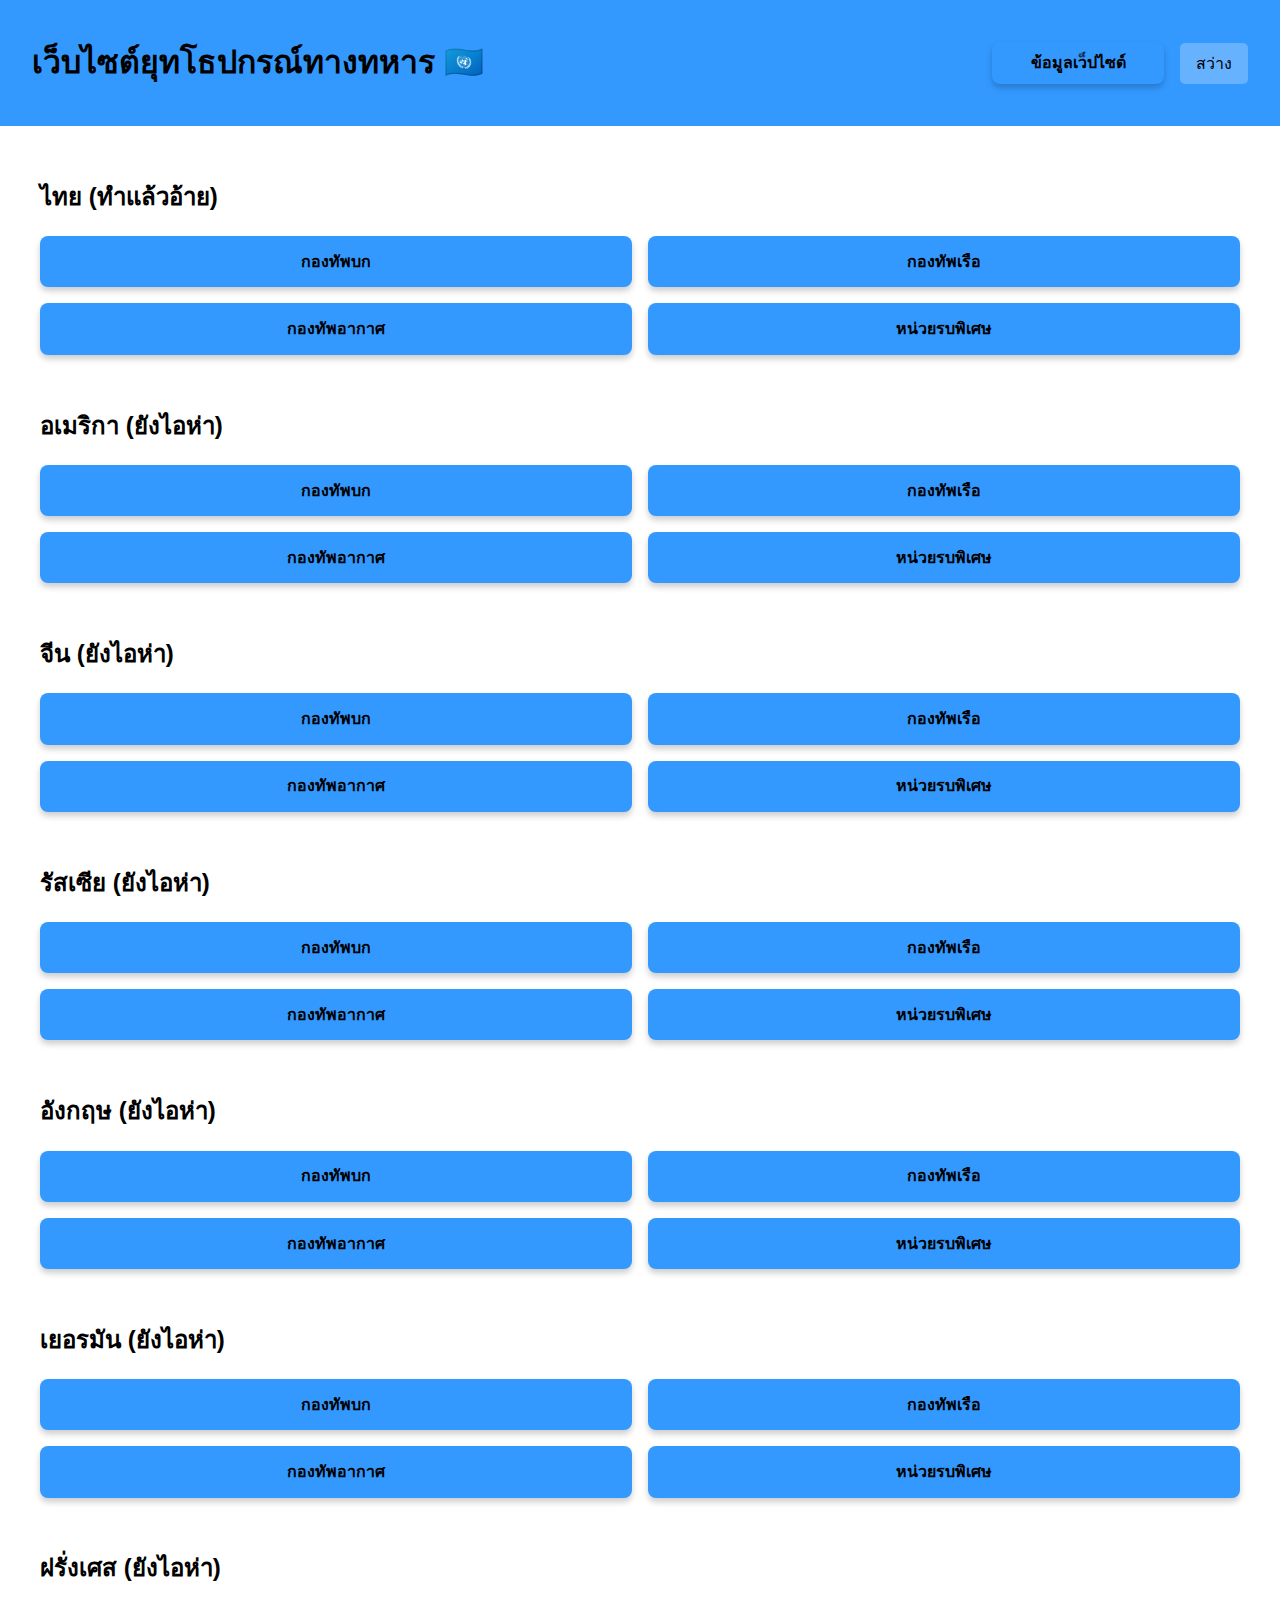
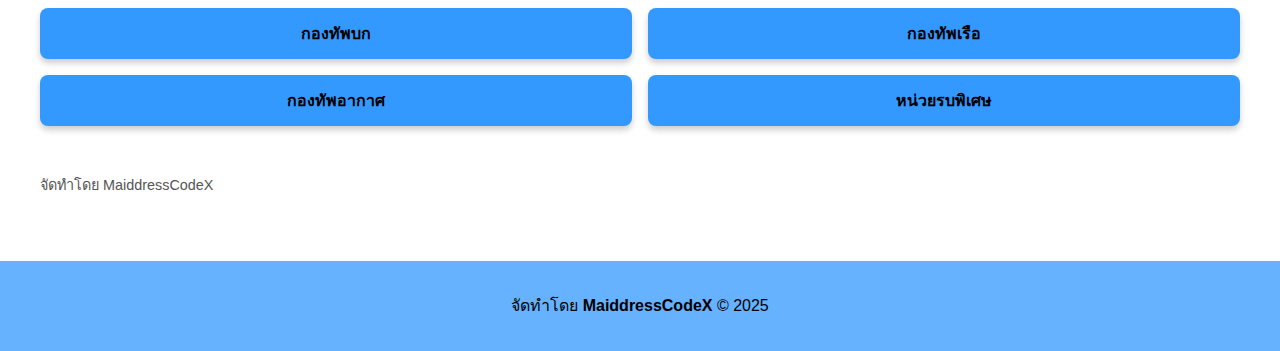
<file: index.html>
<!DOCTYPE html>
<html lang="th">
<head>
<meta charset="UTF-8">
<meta name="viewport" content="width=device-width, initial-scale=1">
<title>เว็บไซต์ยุทโธปกรณ์ทางทหาร</title>
<link rel="stylesheet" href="style.css">
</head>
<body>
<header>
<h1>เว็บไซต์ยุทโธปกรณ์ทางทหาร 🇺🇳</h1>
<div class="top-buttons">
  <a href="home.html" class="army-btn">ข้อมูลเว็ปไซต์</a>
  <button id="modeToggle">สว่าง</button>
</div>
</header>

<main>
<section class="content">

<!-- ประเทศไทย -->
<div class="country-box">
<h2>ไทย (ทำแล้วอ้าย)</h2>
<div class="army-buttons">
  <a href="thai_army.html" class="army-btn">กองทัพบก</a>
  <a href="thai_navy.html" class="army-btn">กองทัพเรือ</a>
  <a href="thai_airforce.html" class="army-btn">กองทัพอากาศ</a>
  <a href="thai_special.html" class="army-btn">หน่วยรบพิเศษ</a>
</div>
</div>

<!-- อเมริกา -->
<div class="country-box">
<h2>อเมริกา (ยังไอห่า)</h2>
<div class="army-buttons">
  <a href="#" class="army-btn">กองทัพบก</a>
  <a href="#" class="army-btn">กองทัพเรือ</a>
  <a href="#" class="army-btn">กองทัพอากาศ</a>
  <a href="#" class="army-btn">หน่วยรบพิเศษ</a>
</div>
</div>

<!-- จีน -->
<div class="country-box">
<h2>จีน (ยังไอห่า)</h2>
<div class="army-buttons">
  <a href="#" class="army-btn">กองทัพบก</a>
  <a href="#" class="army-btn">กองทัพเรือ</a>
  <a href="#" class="army-btn">กองทัพอากาศ</a>
  <a href="#" class="army-btn">หน่วยรบพิเศษ</a>
</div>
</div>

<!-- รัสเซีย -->
<div class="country-box">
<h2>รัสเซีย (ยังไอห่า)</h2>
<div class="army-buttons">
  <a href="#" class="army-btn">กองทัพบก</a>
  <a href="#" class="army-btn">กองทัพเรือ</a>
  <a href="#" class="army-btn">กองทัพอากาศ</a>
  <a href="#" class="army-btn">หน่วยรบพิเศษ</a>
</div>
</div>

<!-- อังกฤษ -->
<div class="country-box">
<h2>อังกฤษ (ยังไอห่า)</h2>
<div class="army-buttons">
  <a href="#" class="army-btn">กองทัพบก</a>
  <a href="#" class="army-btn">กองทัพเรือ</a>
  <a href="#" class="army-btn">กองทัพอากาศ</a>
  <a href="#" class="army-btn">หน่วยรบพิเศษ</a>
</div>
</div>

<!-- เยอรมัน -->
<div class="country-box">
<h2>เยอรมัน (ยังไอห่า)</h2>
<div class="army-buttons">
  <a href="#" class="army-btn">กองทัพบก</a>
  <a href="#" class="army-btn">กองทัพเรือ</a>
  <a href="#" class="army-btn">กองทัพอากาศ</a>
  <a href="#" class="army-btn">หน่วยรบพิเศษ</a>
</div>
</div>

<!-- ฝรั่งเศส -->
<div class="country-box">
<h2>ฝรั่งเศส (ยังไอห่า)</h2>
<div class="army-buttons">
  <a href="#" class="army-btn">กองทัพบก</a>
  <a href="#" class="army-btn">กองทัพเรือ</a>
  <a href="#" class="army-btn">กองทัพอากาศ</a>
  <a href="#" class="army-btn">หน่วยรบพิเศษ</a>
</div>
</div>

<div class="author">จัดทำโดย MaiddressCodeX</div>
</section>
</main>

<footer>
<p>จัดทำโดย <strong>MaiddressCodeX</strong> © 2025</p>
</footer>

<script>
const toggle = document.getElementById('modeToggle');
const savedMode = localStorage.getItem('darkMode');
if(savedMode === 'dark'){
  document.body.classList.add('dark');
  toggle.textContent = 'มืด';
} else { toggle.textContent = 'สว่าง'; }

toggle.addEventListener('click', () => {
  document.body.classList.toggle('dark');
  if(document.body.classList.contains('dark')){
    toggle.textContent = 'มืด';
    localStorage.setItem('darkMode', 'dark');
  } else {
    toggle.textContent = 'สว่าง';
    localStorage.setItem('darkMode', 'light');
  }
  toggle.classList.add('toggle-animate');
  setTimeout(() => toggle.classList.remove('toggle-animate'), 300);
});
</script>
<script>
// 🎬 เพิ่มแอนิเมชันตอนโหลดหน้า
document.body.classList.add('fade-in');

// 🎬 เพิ่มเอฟเฟกต์ก่อนออกหน้า
document.querySelectorAll('a').forEach(link => {
  if (link.hostname === window.location.hostname) {
    link.addEventListener('click', e => {
      const url = link.getAttribute('href');
      if (url && !url.startsWith('#')) {
        e.preventDefault();
        document.body.classList.add('fade-out');
        setTimeout(() => window.location.href = url, 400);
      }
    });
  }
});
</script>

</body>
</html>
</file>
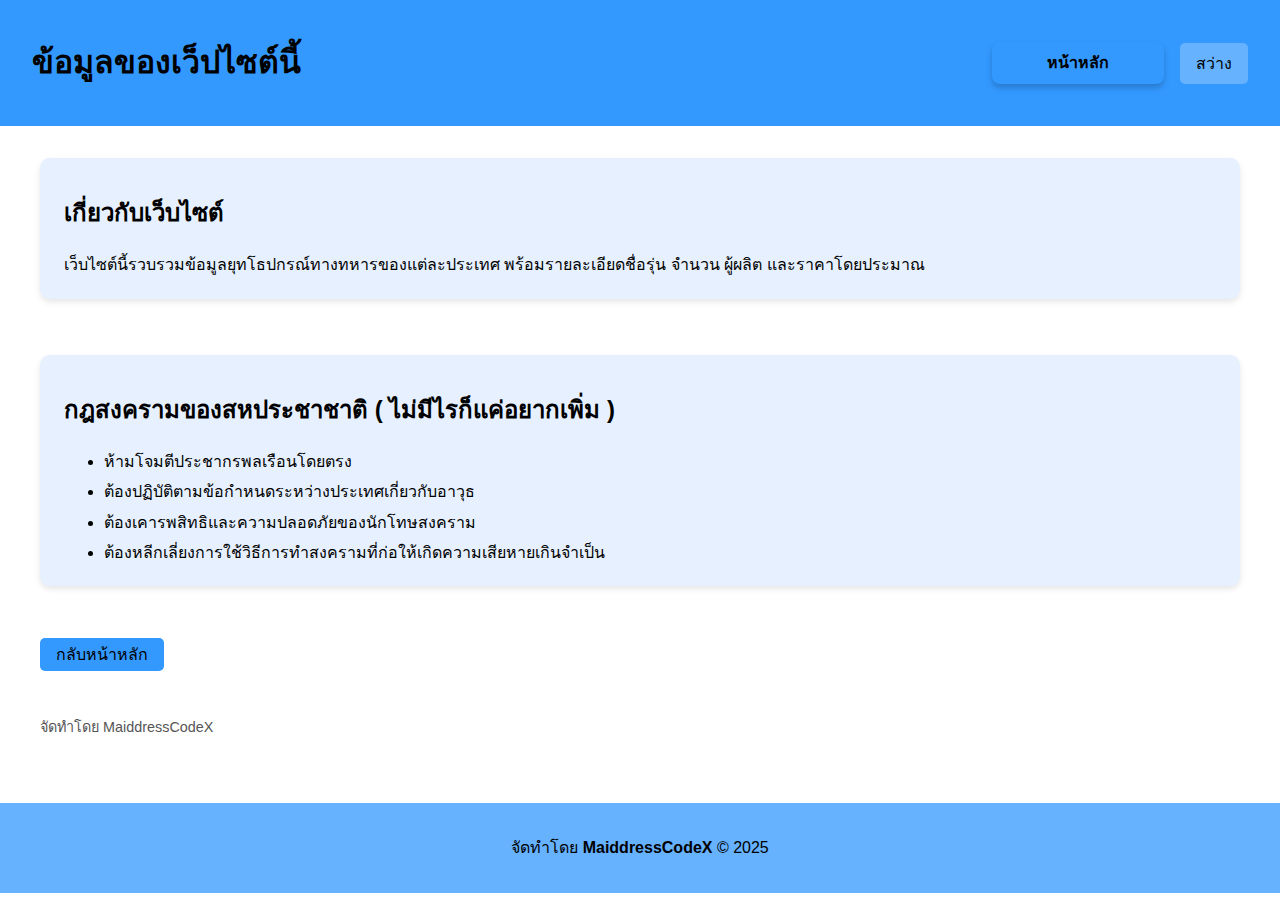
<file: home.html>
<!DOCTYPE html>
<html lang="th">
<head>
<meta charset="UTF-8">
<meta name="viewport" content="width=device-width, initial-scale=1">
<title>Home</title>
<link rel="stylesheet" href="style.css">
</head>
<body>
<header>
<h1>ข้อมูลของเว็ปไซต์นี้</h1>
<div class="top-buttons">
  <a href="index.html" class="army-btn">หน้าหลัก</a>
  <button id="modeToggle">สว่าง</button>
</div>
</header>

<main>
<section class="content">

<div class="card">
<h2>เกี่ยวกับเว็บไซต์</h2>
<p>เว็บไซต์นี้รวบรวมข้อมูลยุทโธปกรณ์ทางทหารของแต่ละประเทศ พร้อมรายละเอียดชื่อรุ่น จำนวน ผู้ผลิต และราคาโดยประมาณ</p>
</div>

<div class="card">
<h2>กฎสงครามของสหประชาชาติ ( ไม่มีไรก็แค่อยากเพิ่ม )</h2>
<ul>
<li>ห้ามโจมตีประชากรพลเรือนโดยตรง</li>
<li>ต้องปฏิบัติตามข้อกำหนดระหว่างประเทศเกี่ยวกับอาวุธ</li>
<li>ต้องเคารพสิทธิและความปลอดภัยของนักโทษสงคราม</li>
<li>ต้องหลีกเลี่ยงการใช้วิธีการทำสงครามที่ก่อให้เกิดความเสียหายเกินจำเป็น</li>
</ul>
</div>

<div class="back-button">
<a href="index.html">กลับหน้าหลัก</a>
</div>

<div class="author">จัดทำโดย MaiddressCodeX</div>
</section>
</main>

<footer>
<p>จัดทำโดย <strong>MaiddressCodeX</strong> © 2025</p>
</footer>

<script>
const toggle = document.getElementById('modeToggle');
const savedMode = localStorage.getItem('darkMode');
if(savedMode === 'dark'){
  document.body.classList.add('dark');
  toggle.textContent = 'มืด';
} else { toggle.textContent = 'สว่าง'; }

toggle.addEventListener('click', () => {
  document.body.classList.toggle('dark');
  if(document.body.classList.contains('dark')){
    toggle.textContent = 'มืด';
    localStorage.setItem('darkMode', 'dark');
  } else {
    toggle.textContent = 'สว่าง';
    localStorage.setItem('darkMode', 'light');
  }
  toggle.classList.add('toggle-animate');
  setTimeout(() => toggle.classList.remove('toggle-animate'), 300);
});
</script>
<script>
// 🎬 เพิ่มแอนิเมชันตอนโหลดหน้า
document.body.classList.add('fade-in');

// 🎬 เพิ่มเอฟเฟกต์ก่อนออกหน้า
document.querySelectorAll('a').forEach(link => {
  if (link.hostname === window.location.hostname) {
    link.addEventListener('click', e => {
      const url = link.getAttribute('href');
      if (url && !url.startsWith('#')) {
        e.preventDefault();
        document.body.classList.add('fade-out');
        setTimeout(() => window.location.href = url, 400);
      }
    });
  }
});
</script>

</body>
</html>
</file>
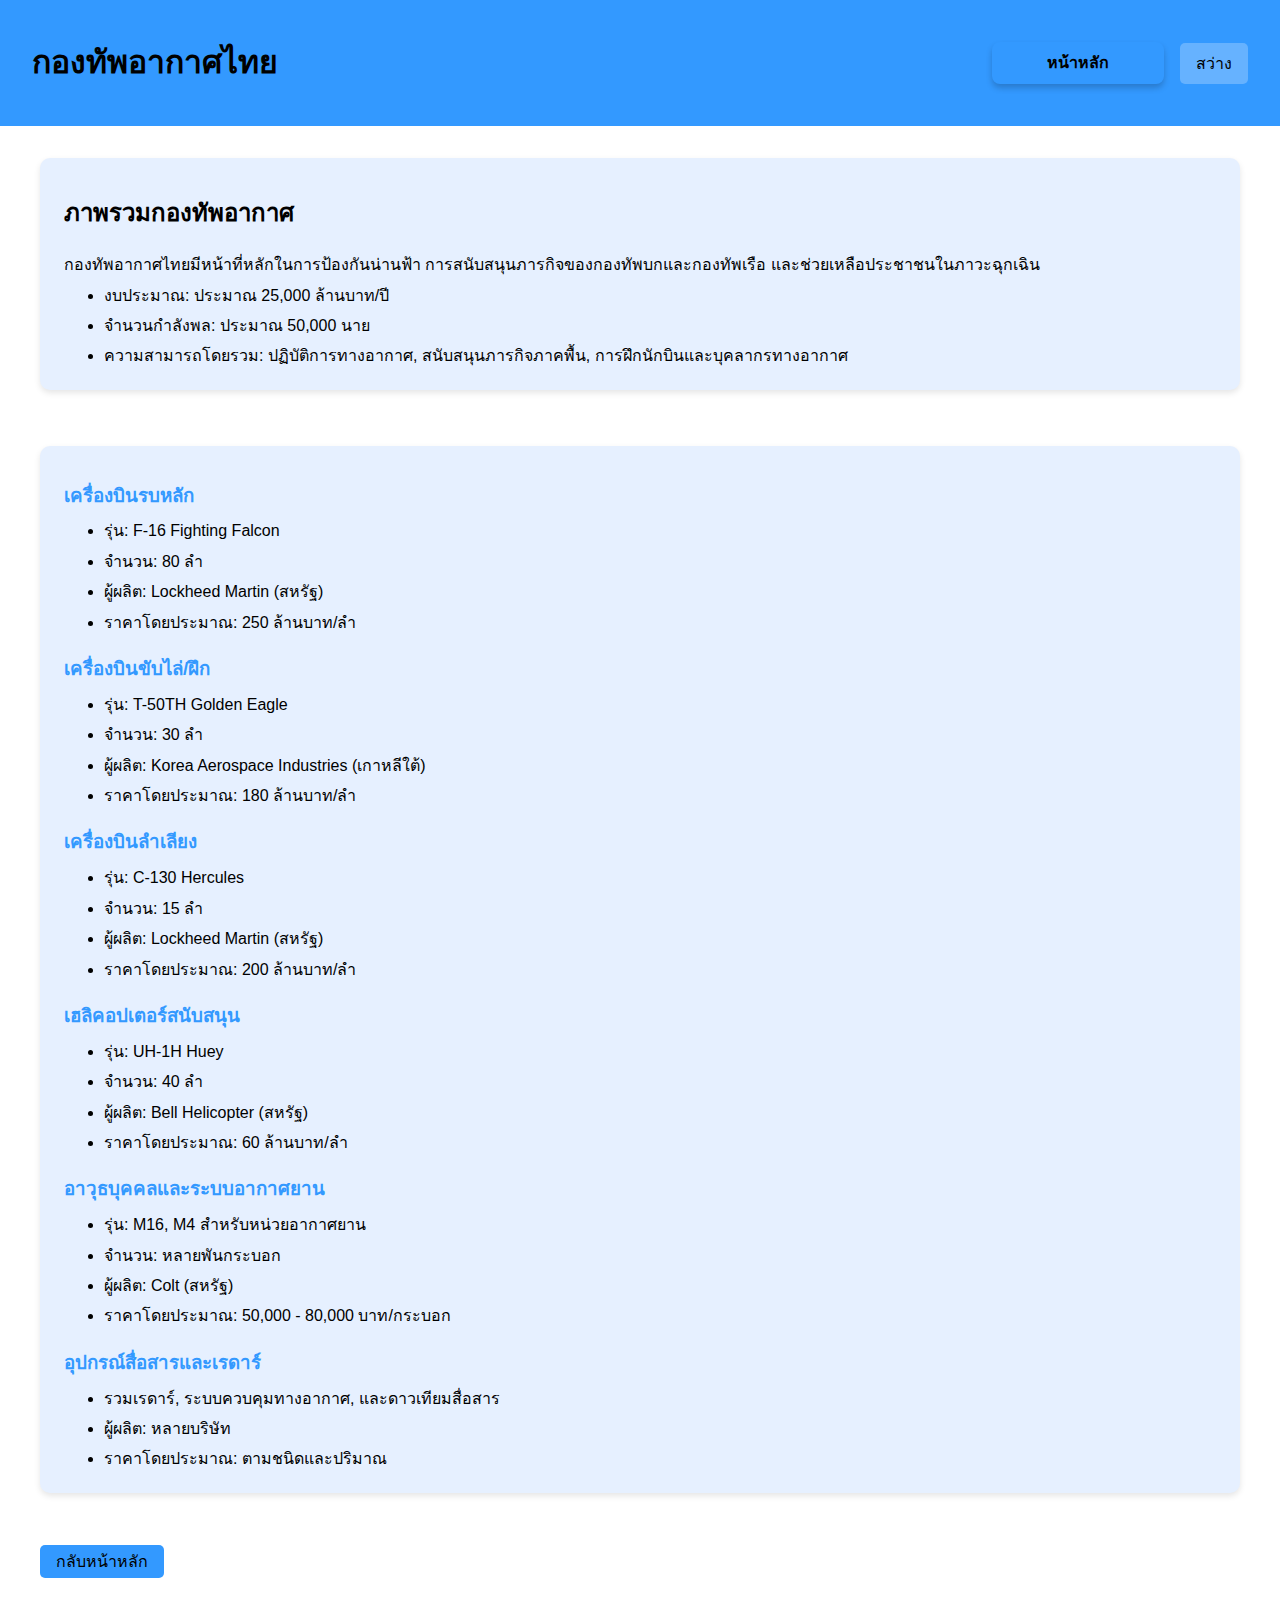
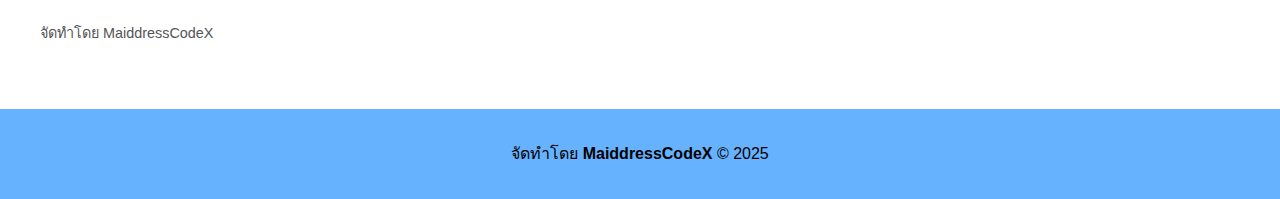
<file: thai_airforce.html>
<!DOCTYPE html>
<html lang="th">
<head>
<meta charset="UTF-8">
<meta name="viewport" content="width=device-width, initial-scale=1">
<title>กองทัพอากาศไทย</title>
<link rel="stylesheet" href="style.css">
</head>
<body>
<header>
<h1>กองทัพอากาศไทย</h1>
<div class="top-buttons">
  <a href="index.html" class="army-btn">หน้าหลัก</a>
  <button id="modeToggle">สว่าง</button>
</div>
</header>

<main>
<section class="content">

<div class="card">
<h2>ภาพรวมกองทัพอากาศ</h2>
<p>กองทัพอากาศไทยมีหน้าที่หลักในการป้องกันน่านฟ้า การสนับสนุนภารกิจของกองทัพบกและกองทัพเรือ และช่วยเหลือประชาชนในภาวะฉุกเฉิน</p>
<ul>
<li>งบประมาณ: ประมาณ 25,000 ล้านบาท/ปี</li>
<li>จำนวนกำลังพล: ประมาณ 50,000 นาย</li>
<li>ความสามารถโดยรวม: ปฏิบัติการทางอากาศ, สนับสนุนภารกิจภาคพื้น, การฝึกนักบินและบุคลากรทางอากาศ</li>
</ul>
</div>

<div class="card">
  <div class="column">
    <div class="weapon-item">
      <h3>เครื่องบินรบหลัก</h3>
      <ul>
        <li>รุ่น: F-16 Fighting Falcon</li>
        <li>จำนวน: 80 ลำ</li>
        <li>ผู้ผลิต: Lockheed Martin (สหรัฐ)</li>
        <li>ราคาโดยประมาณ: 250 ล้านบาท/ลำ</li>
      </ul>
    </div>

    <div class="weapon-item">
      <h3>เครื่องบินขับไล่/ฝึก</h3>
      <ul>
        <li>รุ่น: T-50TH Golden Eagle</li>
        <li>จำนวน: 30 ลำ</li>
        <li>ผู้ผลิต: Korea Aerospace Industries (เกาหลีใต้)</li>
        <li>ราคาโดยประมาณ: 180 ล้านบาท/ลำ</li>
      </ul>
    </div>

    <div class="weapon-item">
      <h3>เครื่องบินลำเลียง</h3>
      <ul>
        <li>รุ่น: C-130 Hercules</li>
        <li>จำนวน: 15 ลำ</li>
        <li>ผู้ผลิต: Lockheed Martin (สหรัฐ)</li>
        <li>ราคาโดยประมาณ: 200 ล้านบาท/ลำ</li>
      </ul>
    </div>
  </div>

  <div class="column">
    <div class="weapon-item">
      <h3>เฮลิคอปเตอร์สนับสนุน</h3>
      <ul>
        <li>รุ่น: UH-1H Huey</li>
        <li>จำนวน: 40 ลำ</li>
        <li>ผู้ผลิต: Bell Helicopter (สหรัฐ)</li>
        <li>ราคาโดยประมาณ: 60 ล้านบาท/ลำ</li>
      </ul>
    </div>

    <div class="weapon-item">
      <h3>อาวุธบุคคลและระบบอากาศยาน</h3>
      <ul>
        <li>รุ่น: M16, M4 สำหรับหน่วยอากาศยาน</li>
        <li>จำนวน: หลายพันกระบอก</li>
        <li>ผู้ผลิต: Colt (สหรัฐ)</li>
        <li>ราคาโดยประมาณ: 50,000 - 80,000 บาท/กระบอก</li>
      </ul>
    </div>

    <div class="weapon-item">
      <h3>อุปกรณ์สื่อสารและเรดาร์</h3>
      <ul>
        <li>รวมเรดาร์, ระบบควบคุมทางอากาศ, และดาวเทียมสื่อสาร</li>
        <li>ผู้ผลิต: หลายบริษัท</li>
        <li>ราคาโดยประมาณ: ตามชนิดและปริมาณ</li>
      </ul>
    </div>
  </div>
</div>

<div class="back-button">
<a href="index.html" class="airforce-btn">กลับหน้าหลัก</a>
</div>

<div class="author">จัดทำโดย MaiddressCodeX</div>
</section>
</main>

<footer>
<p>จัดทำโดย <strong>MaiddressCodeX</strong> © 2025</p>
</footer>

<script>
const toggle = document.getElementById('modeToggle');
const savedMode = localStorage.getItem('darkMode');
if(savedMode === 'dark'){
  document.body.classList.add('dark');
  toggle.textContent = 'มืด';
} else { toggle.textContent = 'สว่าง'; }

toggle.addEventListener('click', () => {
  document.body.classList.toggle('dark');
  if(document.body.classList.contains('dark')){
    toggle.textContent = 'มืด';
    localStorage.setItem('darkMode', 'dark');
  } else {
    toggle.textContent = 'สว่าง';
    localStorage.setItem('darkMode', 'light');
  }
  toggle.classList.add('toggle-animate');
  setTimeout(() => toggle.classList.remove('toggle-animate'), 300);
});
</script>
<script>
// 🎬 เพิ่มแอนิเมชันตอนโหลดหน้า
document.body.classList.add('fade-in');

// 🎬 เพิ่มเอฟเฟกต์ก่อนออกหน้า
document.querySelectorAll('a').forEach(link => {
  if (link.hostname === window.location.hostname) {
    link.addEventListener('click', e => {
      const url = link.getAttribute('href');
      if (url && !url.startsWith('#')) {
        e.preventDefault();
        document.body.classList.add('fade-out');
        setTimeout(() => window.location.href = url, 400);
      }
    });
  }
});
</script>

</body>
</html>
</file>
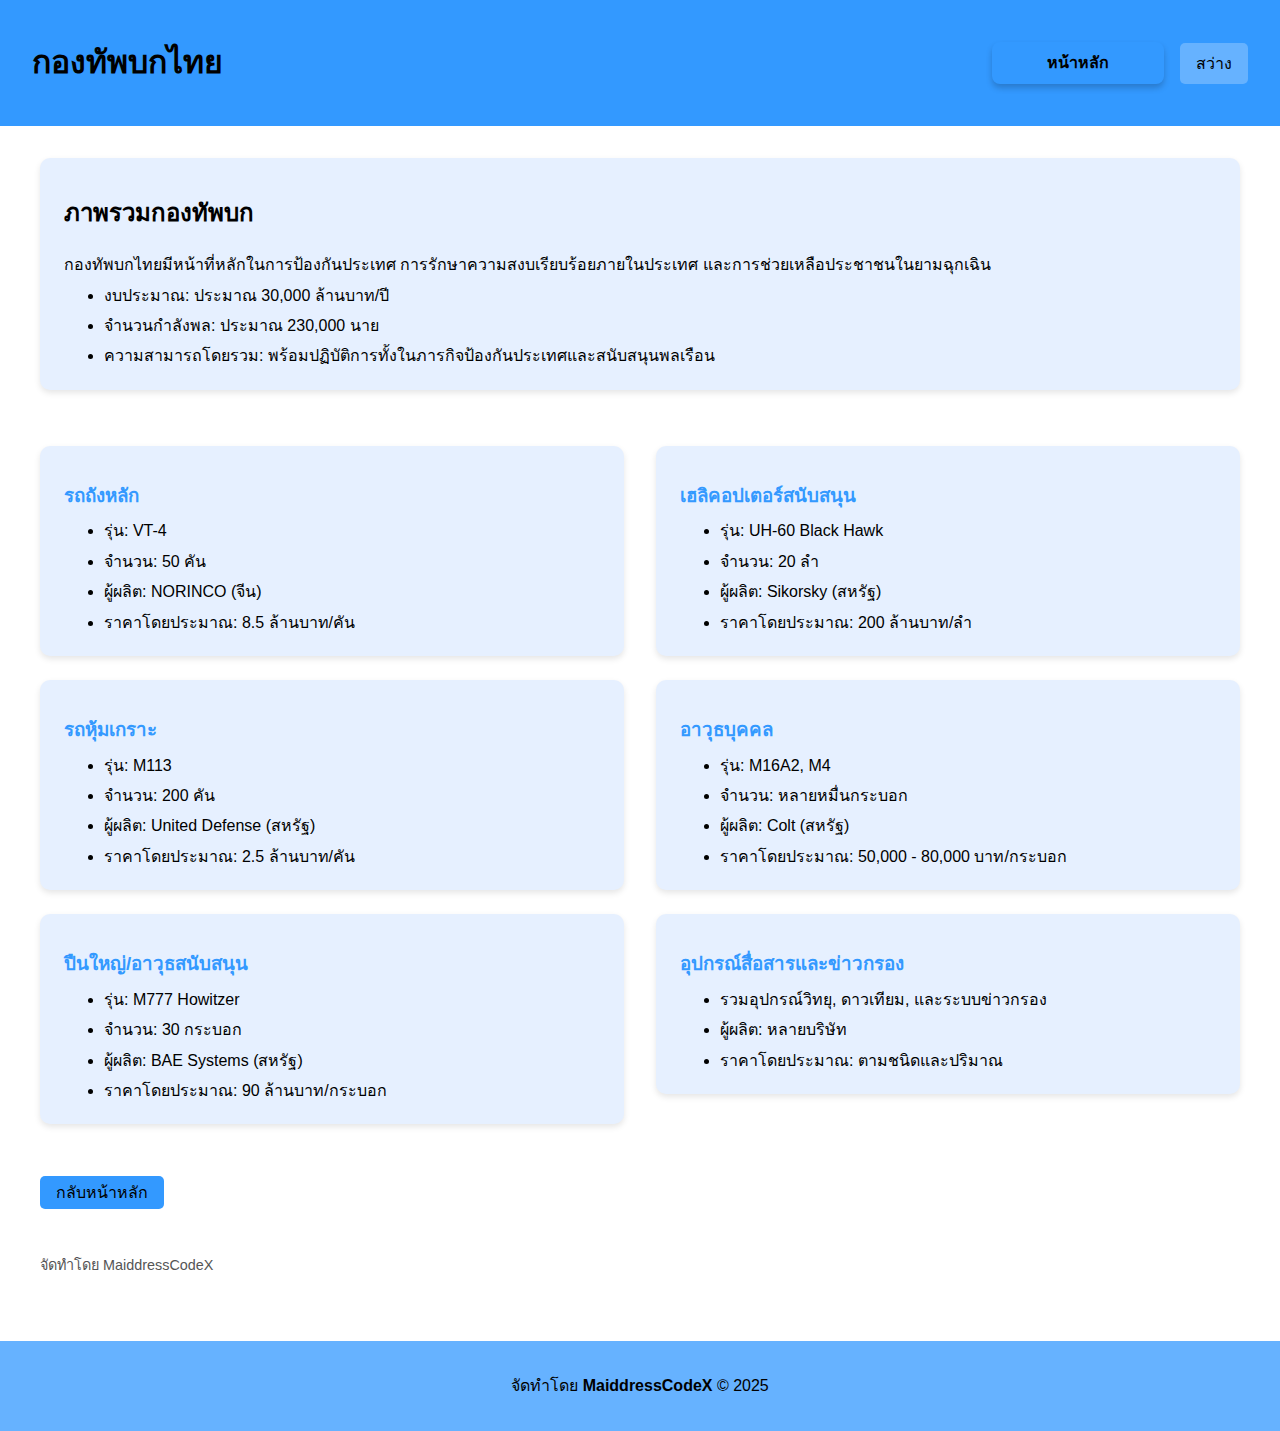
<file: thai_army.html>
<!DOCTYPE html>
<html lang="th">
<head>
<meta charset="UTF-8">
<meta name="viewport" content="width=device-width, initial-scale=1">
<title>กองทัพบกไทย</title>
<link rel="stylesheet" href="style.css">
</head>
<body>
<header>
<h1>กองทัพบกไทย</h1>
<div class="top-buttons">
  <a href="index.html" class="army-btn">หน้าหลัก</a>
  <button id="modeToggle">สว่าง</button>
</div>
</header>

<main>
<section class="content">

<div class="card">
<h2>ภาพรวมกองทัพบก</h2>
<p>กองทัพบกไทยมีหน้าที่หลักในการป้องกันประเทศ การรักษาความสงบเรียบร้อยภายในประเทศ และการช่วยเหลือประชาชนในยามฉุกเฉิน</p>
<ul>
<li>งบประมาณ: ประมาณ 30,000 ล้านบาท/ปี</li>
<li>จำนวนกำลังพล: ประมาณ 230,000 นาย</li>
<li>ความสามารถโดยรวม: พร้อมปฏิบัติการทั้งในภารกิจป้องกันประเทศและสนับสนุนพลเรือน</li>
</ul>
</div>

<div class="content-columns">
<div class="column">
<div class="card">
<h3>รถถังหลัก</h3>
<ul>
<li>รุ่น: VT-4</li>
<li>จำนวน: 50 คัน</li>
<li>ผู้ผลิต: NORINCO (จีน)</li>
<li>ราคาโดยประมาณ: 8.5 ล้านบาท/คัน</li>
</ul>
</div>

<div class="card">
<h3>รถหุ้มเกราะ</h3>
<ul>
<li>รุ่น: M113</li>
<li>จำนวน: 200 คัน</li>
<li>ผู้ผลิต: United Defense (สหรัฐ)</li>
<li>ราคาโดยประมาณ: 2.5 ล้านบาท/คัน</li>
</ul>
</div>

<div class="card">
<h3>ปืนใหญ่/อาวุธสนับสนุน</h3>
<ul>
<li>รุ่น: M777 Howitzer</li>
<li>จำนวน: 30 กระบอก</li>
<li>ผู้ผลิต: BAE Systems (สหรัฐ)</li>
<li>ราคาโดยประมาณ: 90 ล้านบาท/กระบอก</li>
</ul>
</div>
</div>

<div class="column">
<div class="card">
<h3>เฮลิคอปเตอร์สนับสนุน</h3>
<ul>
<li>รุ่น: UH-60 Black Hawk</li>
<li>จำนวน: 20 ลำ</li>
<li>ผู้ผลิต: Sikorsky (สหรัฐ)</li>
<li>ราคาโดยประมาณ: 200 ล้านบาท/ลำ</li>
</ul>
</div>

<div class="card">
<h3>อาวุธบุคคล</h3>
<ul>
<li>รุ่น: M16A2, M4</li>
<li>จำนวน: หลายหมื่นกระบอก</li>
<li>ผู้ผลิต: Colt (สหรัฐ)</li>
<li>ราคาโดยประมาณ: 50,000 - 80,000 บาท/กระบอก</li>
</ul>
</div>

<div class="card">
<h3>อุปกรณ์สื่อสารและข่าวกรอง</h3>
<ul>
<li>รวมอุปกรณ์วิทยุ, ดาวเทียม, และระบบข่าวกรอง</li>
<li>ผู้ผลิต: หลายบริษัท</li>
<li>ราคาโดยประมาณ: ตามชนิดและปริมาณ</li>
</ul>
</div>
</div>
</div>

<div class="back-button">
<a href="index.html">กลับหน้าหลัก</a>
</div>

<div class="author">จัดทำโดย MaiddressCodeX</div>
</section>
</main>

<footer>
<p>จัดทำโดย <strong>MaiddressCodeX</strong> © 2025</p>
</footer>

<script>
const toggle = document.getElementById('modeToggle');

// โหลดสถานะโหมดจาก localStorage
const savedMode = localStorage.getItem('darkMode');
if(savedMode === 'dark'){
  document.body.classList.add('dark');
  toggle.textContent = 'มืด';
} else {
  toggle.textContent = 'สว่าง';
}

// สลับโหมดและบันทึก
toggle.addEventListener('click', () => {
  document.body.classList.toggle('dark');
  if(document.body.classList.contains('dark')){
    toggle.textContent = 'มืด';
    localStorage.setItem('darkMode', 'dark');
  } else {
    toggle.textContent = 'สว่าง';
    localStorage.setItem('darkMode', 'light');
  }
  toggle.classList.add('toggle-animate');
  setTimeout(() => toggle.classList.remove('toggle-animate'), 300);
});
</script>
<script>
// 🎬 เพิ่มแอนิเมชันตอนโหลดหน้า
document.body.classList.add('fade-in');

// 🎬 เพิ่มเอฟเฟกต์ก่อนออกหน้า
document.querySelectorAll('a').forEach(link => {
  if (link.hostname === window.location.hostname) {
    link.addEventListener('click', e => {
      const url = link.getAttribute('href');
      if (url && !url.startsWith('#')) {
        e.preventDefault();
        document.body.classList.add('fade-out');
        setTimeout(() => window.location.href = url, 400);
      }
    });
  }
});
</script>


</body>
</html>
</file>
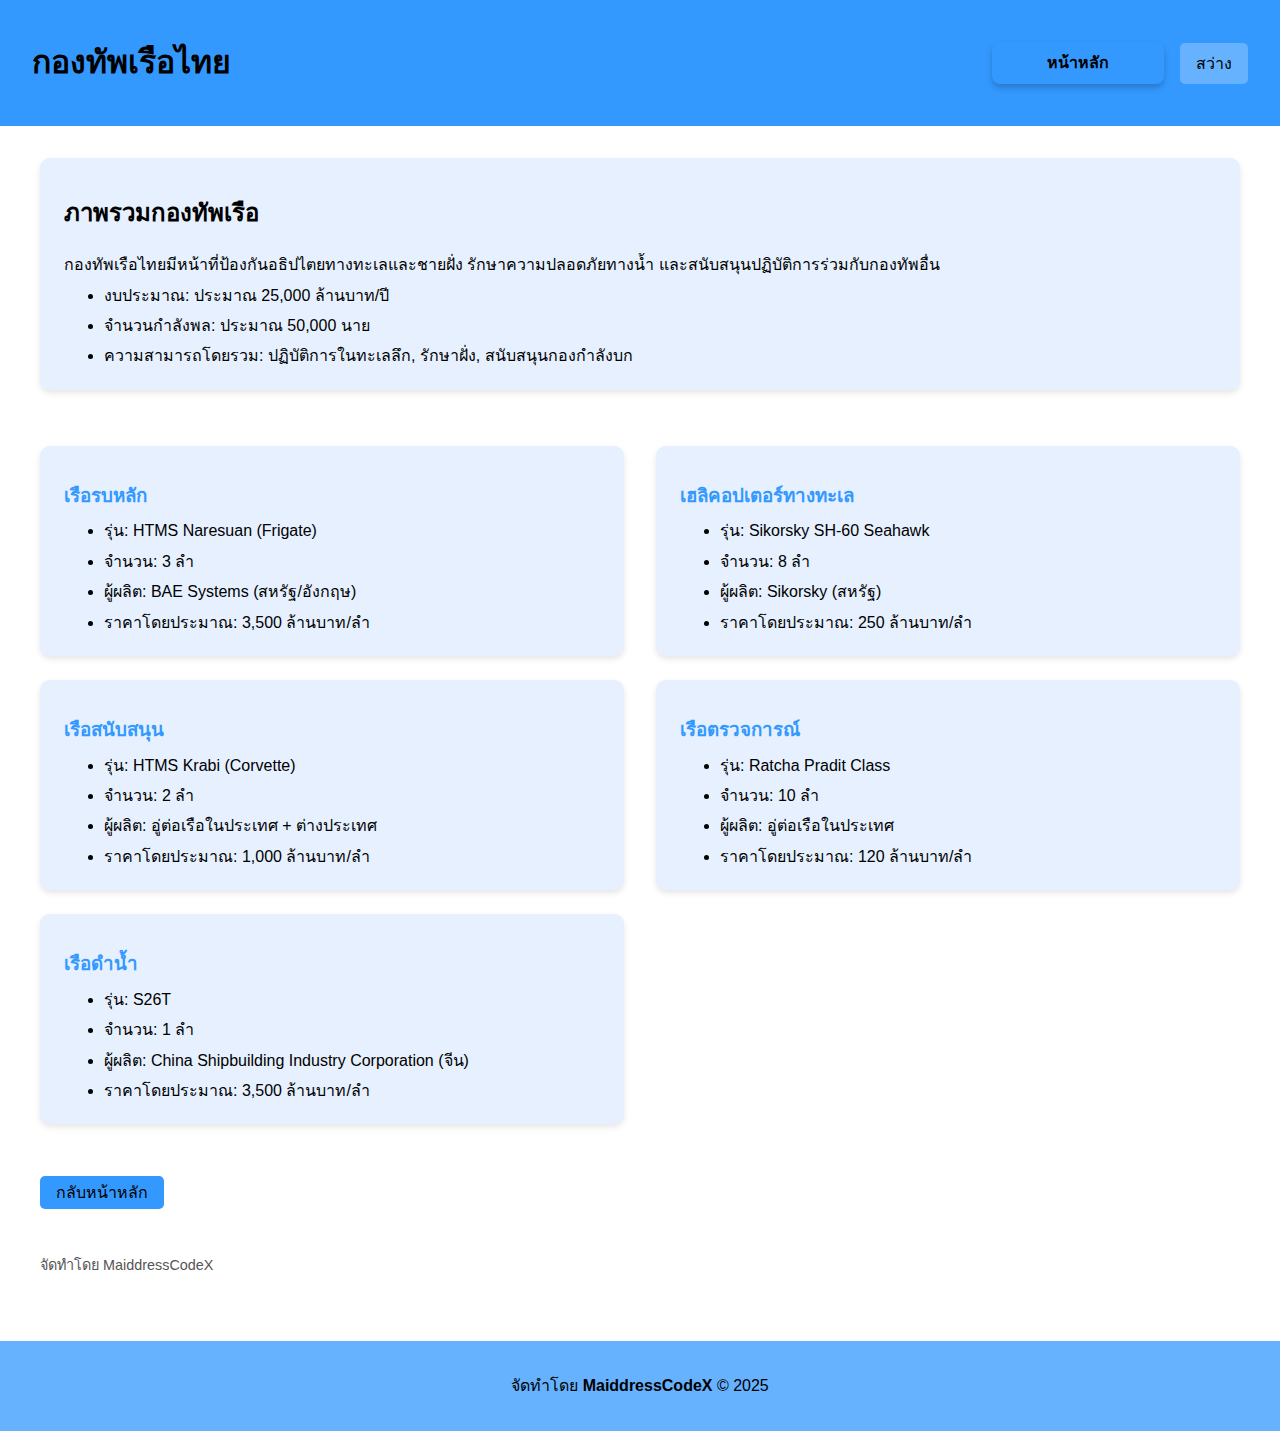
<file: thai_navy.html>
<!DOCTYPE html>
<html lang="th">
<head>
<meta charset="UTF-8">
<meta name="viewport" content="width=device-width, initial-scale=1">
<title>กองทัพเรือไทย</title>
<link rel="stylesheet" href="style.css">
</head>
<body>
<header>
<h1>กองทัพเรือไทย</h1>
<div class="top-buttons">
  <a href="index.html" class="army-btn">หน้าหลัก</a>
  <button id="modeToggle">สว่าง</button>
</div>
</header>

<main>
<section class="content">

<div class="card">
<h2>ภาพรวมกองทัพเรือ</h2>
<p>กองทัพเรือไทยมีหน้าที่ป้องกันอธิปไตยทางทะเลและชายฝั่ง รักษาความปลอดภัยทางน้ำ และสนับสนุนปฏิบัติการร่วมกับกองทัพอื่น</p>
<ul>
<li>งบประมาณ: ประมาณ 25,000 ล้านบาท/ปี</li>
<li>จำนวนกำลังพล: ประมาณ 50,000 นาย</li>
<li>ความสามารถโดยรวม: ปฏิบัติการในทะเลลึก, รักษาฝั่ง, สนับสนุนกองกำลังบก</li>
</ul>
</div>

<div class="content-columns">
<div class="column">
<div class="card">
<h3>เรือรบหลัก</h3>
<ul>
<li>รุ่น: HTMS Naresuan (Frigate)</li>
<li>จำนวน: 3 ลำ</li>
<li>ผู้ผลิต: BAE Systems (สหรัฐ/อังกฤษ)</li>
<li>ราคาโดยประมาณ: 3,500 ล้านบาท/ลำ</li>
</ul>
</div>

<div class="card">
<h3>เรือสนับสนุน</h3>
<ul>
<li>รุ่น: HTMS Krabi (Corvette)</li>
<li>จำนวน: 2 ลำ</li>
<li>ผู้ผลิต: อู่ต่อเรือในประเทศ + ต่างประเทศ</li>
<li>ราคาโดยประมาณ: 1,000 ล้านบาท/ลำ</li>
</ul>
</div>

<div class="card">
<h3>เรือดำน้ำ</h3>
<ul>
<li>รุ่น: S26T</li>
<li>จำนวน: 1 ลำ</li>
<li>ผู้ผลิต: China Shipbuilding Industry Corporation (จีน)</li>
<li>ราคาโดยประมาณ: 3,500 ล้านบาท/ลำ</li>
</ul>
</div>
</div>

<div class="column">
<div class="card">
<h3>เฮลิคอปเตอร์ทางทะเล</h3>
<ul>
<li>รุ่น: Sikorsky SH-60 Seahawk</li>
<li>จำนวน: 8 ลำ</li>
<li>ผู้ผลิต: Sikorsky (สหรัฐ)</li>
<li>ราคาโดยประมาณ: 250 ล้านบาท/ลำ</li>
</ul>
</div>

<div class="card">
<h3>เรือตรวจการณ์</h3>
<ul>
<li>รุ่น: Ratcha Pradit Class</li>
<li>จำนวน: 10 ลำ</li>
<li>ผู้ผลิต: อู่ต่อเรือในประเทศ</li>
<li>ราคาโดยประมาณ: 120 ล้านบาท/ลำ</li>
</ul>
</div>
</div>
</div>

<div class="back-button">
<a href="index.html">กลับหน้าหลัก</a>
</div>

<div class="author">จัดทำโดย MaiddressCodeX</div>
</section>
</main>

<footer>
<p>จัดทำโดย <strong>MaiddressCodeX</strong> © 2025</p>
</footer>

<script>
const toggle = document.getElementById('modeToggle');
const savedMode = localStorage.getItem('darkMode');
if(savedMode === 'dark'){
  document.body.classList.add('dark');
  toggle.textContent = 'มืด';
} else { toggle.textContent = 'สว่าง'; }
toggle.addEventListener('click', () => {
  document.body.classList.toggle('dark');
  if(document.body.classList.contains('dark')){
    toggle.textContent = 'มืด';
    localStorage.setItem('darkMode', 'dark');
  } else {
    toggle.textContent = 'สว่าง';
    localStorage.setItem('darkMode', 'light');
  }
  toggle.classList.add('toggle-animate');
  setTimeout(() => toggle.classList.remove('toggle-animate'), 300);
});
</script>
<script>
// 🎬 เพิ่มแอนิเมชันตอนโหลดหน้า
document.body.classList.add('fade-in');

// 🎬 เพิ่มเอฟเฟกต์ก่อนออกหน้า
document.querySelectorAll('a').forEach(link => {
  if (link.hostname === window.location.hostname) {
    link.addEventListener('click', e => {
      const url = link.getAttribute('href');
      if (url && !url.startsWith('#')) {
        e.preventDefault();
        document.body.classList.add('fade-out');
        setTimeout(() => window.location.href = url, 400);
      }
    });
  }
});
</script>


</body>
</html>
</file>
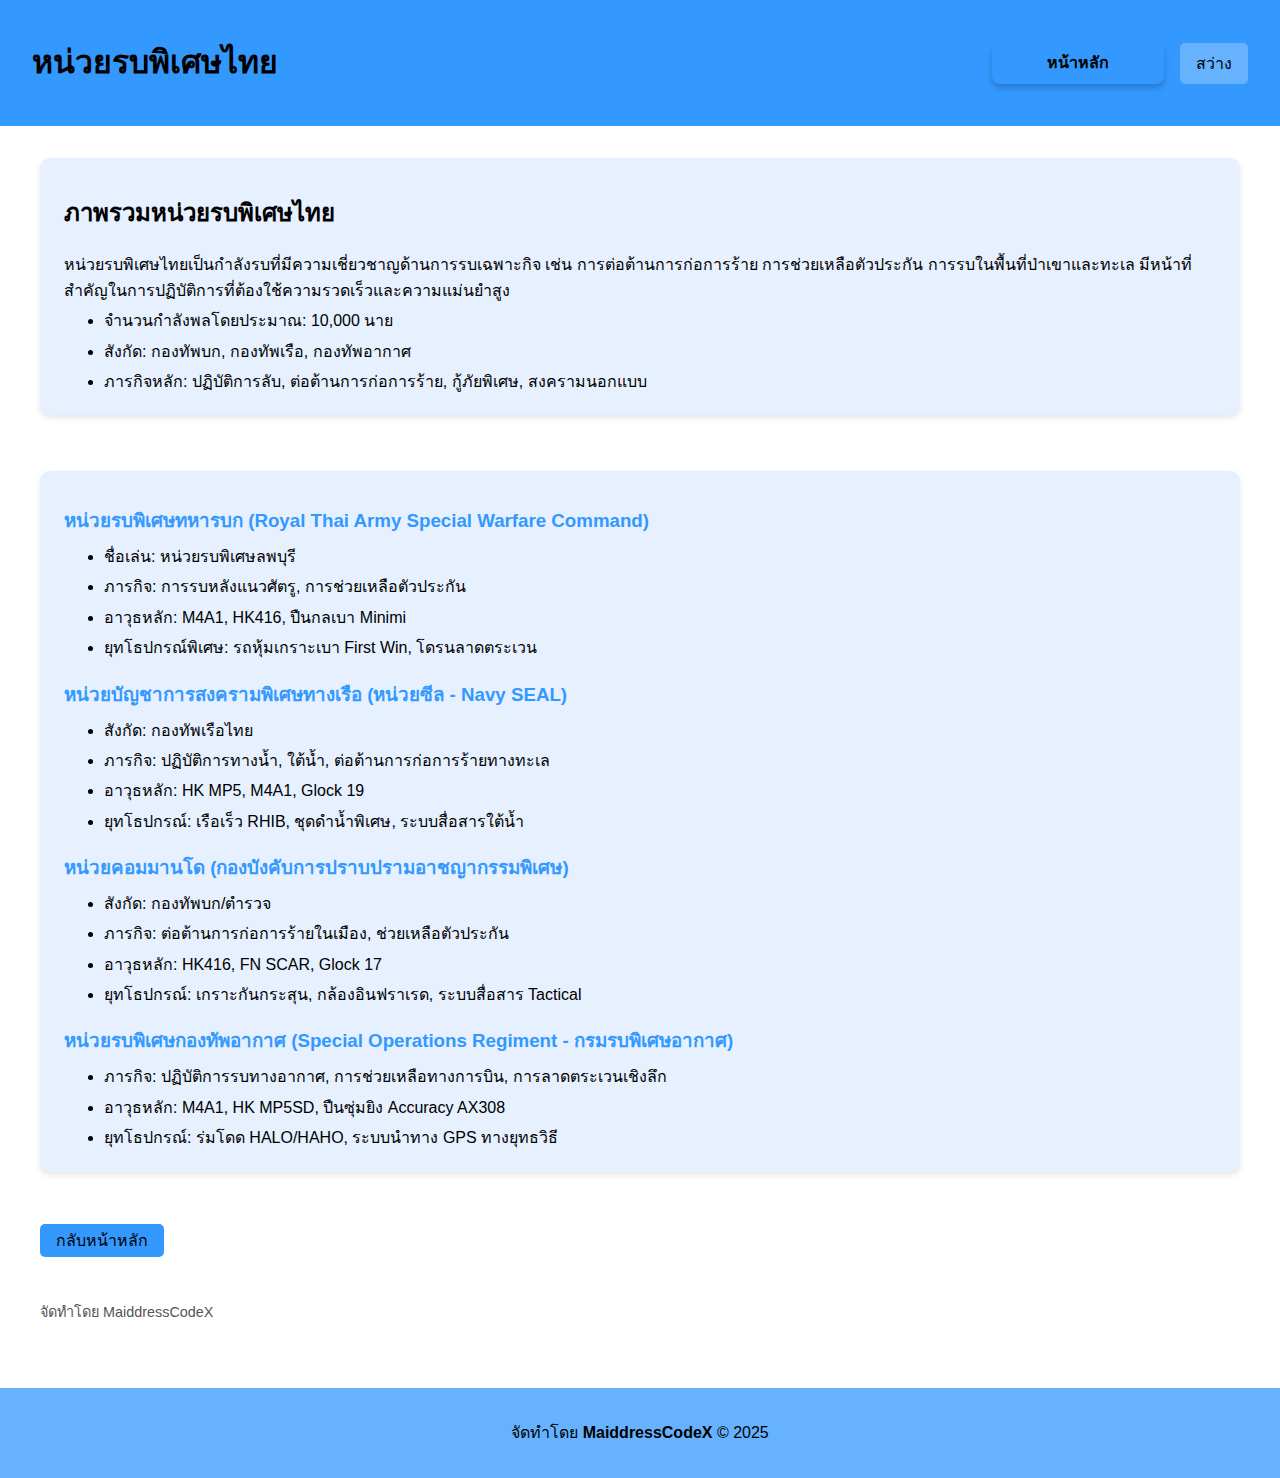
<file: thai_special.html>
<!DOCTYPE html>
<html lang="th">
<head>
<meta charset="UTF-8">
<meta name="viewport" content="width=device-width, initial-scale=1">
<title>หน่วยรบพิเศษไทย</title>
<link rel="stylesheet" href="style.css">
</head>
<body>
<header>
<h1>หน่วยรบพิเศษไทย</h1>
<div class="top-buttons">
  <a href="index.html" class="army-btn">หน้าหลัก</a>
  <button id="modeToggle">สว่าง</button>
</div>
</header>

<main>
<section class="content">

<div class="card">
<h2>ภาพรวมหน่วยรบพิเศษไทย</h2>
<p>หน่วยรบพิเศษไทยเป็นกำลังรบที่มีความเชี่ยวชาญด้านการรบเฉพาะกิจ เช่น การต่อต้านการก่อการร้าย การช่วยเหลือตัวประกัน การรบในพื้นที่ป่าเขาและทะเล มีหน้าที่สำคัญในการปฏิบัติการที่ต้องใช้ความรวดเร็วและความแม่นยำสูง</p>
<ul>
<li>จำนวนกำลังพลโดยประมาณ: 10,000 นาย</li>
<li>สังกัด: กองทัพบก, กองทัพเรือ, กองทัพอากาศ</li>
<li>ภารกิจหลัก: ปฏิบัติการลับ, ต่อต้านการก่อการร้าย, กู้ภัยพิเศษ, สงครามนอกแบบ</li>
</ul>
</div>

<div class="card">

  <div class="column">
    <div class="weapon-item">
      <h3>หน่วยรบพิเศษทหารบก (Royal Thai Army Special Warfare Command)</h3>
      <ul>
        <li>ชื่อเล่น: หน่วยรบพิเศษลพบุรี</li>
        <li>ภารกิจ: การรบหลังแนวศัตรู, การช่วยเหลือตัวประกัน</li>
        <li>อาวุธหลัก: M4A1, HK416, ปืนกลเบา Minimi</li>
        <li>ยุทโธปกรณ์พิเศษ: รถหุ้มเกราะเบา First Win, โดรนลาดตระเวน</li>
      </ul>
    </div>

    <div class="weapon-item">
      <h3>หน่วยบัญชาการสงครามพิเศษทางเรือ (หน่วยซีล - Navy SEAL)</h3>
      <ul>
        <li>สังกัด: กองทัพเรือไทย</li>
        <li>ภารกิจ: ปฏิบัติการทางน้ำ, ใต้น้ำ, ต่อต้านการก่อการร้ายทางทะเล</li>
        <li>อาวุธหลัก: HK MP5, M4A1, Glock 19</li>
        <li>ยุทโธปกรณ์: เรือเร็ว RHIB, ชุดดำน้ำพิเศษ, ระบบสื่อสารใต้น้ำ</li>
      </ul>
    </div>
  </div>

  <div class="column">
    <div class="weapon-item">
      <h3>หน่วยคอมมานโด (กองบังคับการปราบปรามอาชญากรรมพิเศษ)</h3>
      <ul>
        <li>สังกัด: กองทัพบก/ตำรวจ</li>
        <li>ภารกิจ: ต่อต้านการก่อการร้ายในเมือง, ช่วยเหลือตัวประกัน</li>
        <li>อาวุธหลัก: HK416, FN SCAR, Glock 17</li>
        <li>ยุทโธปกรณ์: เกราะกันกระสุน, กล้องอินฟราเรด, ระบบสื่อสาร Tactical</li>
      </ul>
    </div>

    <div class="weapon-item">
      <h3>หน่วยรบพิเศษกองทัพอากาศ (Special Operations Regiment - กรมรบพิเศษอากาศ)</h3>
      <ul>
        <li>ภารกิจ: ปฏิบัติการรบทางอากาศ, การช่วยเหลือทางการบิน, การลาดตระเวนเชิงลึก</li>
        <li>อาวุธหลัก: M4A1, HK MP5SD, ปืนซุ่มยิง Accuracy AX308</li>
        <li>ยุทโธปกรณ์: ร่มโดด HALO/HAHO, ระบบนำทาง GPS ทางยุทธวิธี</li>
      </ul>
    </div>
  </div>
</div>

<div class="back-button">
<a href="index.html" class="special-btn">กลับหน้าหลัก</a>
</div>

<div class="author">จัดทำโดย MaiddressCodeX</div>
</section>
</main>

<footer>
<p>จัดทำโดย <strong>MaiddressCodeX</strong> © 2025</p>
</footer>

<script>
const toggle = document.getElementById('modeToggle');
const savedMode = localStorage.getItem('darkMode');
if(savedMode === 'dark'){
  document.body.classList.add('dark');
  toggle.textContent = 'มืด';
} else { toggle.textContent = 'สว่าง'; }

toggle.addEventListener('click', () => {
  document.body.classList.toggle('dark');
  if(document.body.classList.contains('dark')){
    toggle.textContent = 'มืด';
    localStorage.setItem('darkMode', 'dark');
  } else {
    toggle.textContent = 'สว่าง';
    localStorage.setItem('darkMode', 'light');
  }
  toggle.classList.add('toggle-animate');
  setTimeout(() => toggle.classList.remove('toggle-animate'), 300);
});
</script>
<script>
// 🎬 เพิ่มแอนิเมชันตอนโหลดหน้า
document.body.classList.add('fade-in');

// 🎬 เพิ่มเอฟเฟกต์ก่อนออกหน้า
document.querySelectorAll('a').forEach(link => {
  if (link.hostname === window.location.hostname) {
    link.addEventListener('click', e => {
      const url = link.getAttribute('href');
      if (url && !url.startsWith('#')) {
        e.preventDefault();
        document.body.classList.add('fade-out');
        setTimeout(() => window.location.href = url, 400);
      }
    });
  }
});
</script>

</body>
</html>
</file>
<file: style.css>
:root {
  --bg-color: #ffffff;
  --card-bg: #e6f0ff;
  --text-color: #000;
  --primary-color: #3399ff;
  --secondary-color: #66b2ff;
  --hover-color: #66b2ff;
}

body.dark {
  --bg-color: #2e0057;
  --card-bg: #0b1a66;
  --text-color: #fff;
  --primary-color: #9933ff;
  --secondary-color: #5500aa;
  --hover-color: #9933ff;
}

body {
  background-color: var(--bg-color);
  color: var(--text-color);
  font-family: "Segoe UI", Tahoma, Geneva, Verdana, sans-serif;
  line-height: 1.6;
  margin: 0;
  transition: background-color 0.6s ease, color 0.6s ease;
}

header {
  display: flex;
  justify-content: space-between;
  align-items: center;
  padding: 1rem 2rem;
  background-color: var(--primary-color);
  color: var(--text-color);
  transition: background-color 0.6s ease, color 0.6s ease;
}

#modeToggle {
  padding: 0.5rem 1rem;
  font-size: 1rem;
  cursor: pointer;
  background-color: var(--secondary-color);
  color: var(--text-color);
  border: none;
  border-radius: 5px;
  transition: transform 0.3s ease, background-color 0.3s ease, color 0.3s ease;
}

#modeToggle:hover {
  transform: scale(1.05);
}

.top-buttons {
  display: flex;
  gap: 1rem;
  align-items: center;
}

.top-buttons .army-btn {
  flex: none;
  padding: 0.5rem 1rem;
  text-decoration: none;
  background-color: var(--primary-color);
  color: var(--text-color);
  font-weight: bold;
  border-radius: 8px;
  box-shadow: 0 4px 6px rgba(0,0,0,0.2);
  transition: transform 0.2s ease, background-color 0.3s ease, color 0.3s ease;
}

.top-buttons .army-btn:hover {
  transform: scale(1.05);
  background-color: var(--hover-color);
  color: #fff;
}

main {
  padding: 2rem;
  max-width: 1200px;
  margin: auto;
}

.content {
  display: flex;
  flex-direction: column;
  gap: 2rem;
}

.content-columns {
  display: flex;
  gap: 2rem;
  flex-wrap: wrap;
}

.column {
  flex: 1 1 45%;
}

.column h2 {
  color: var(--primary-color);
  margin-bottom: 1rem;
}

.card, .country-list {
  background-color: var(--card-bg);
  padding: 1rem 1.5rem;
  margin-bottom: 1.5rem;
  border-radius: 10px;
  box-shadow: 0 3px 6px rgba(0,0,0,0.1);
  transition: background-color 0.6s ease, color 0.6s ease;
}

.card h3, .country-list h2 {
  color: var(--primary-color);
  margin-bottom: 0.5rem;
}

.card p, .card ul, .card li {
  margin: 0.3rem 0;
}

.author {
  margin-top: 1rem;
  font-size: 0.9rem;
  color: #555;
}

footer {
  text-align: center;
  padding: 1rem;
  background-color: var(--secondary-color);
  color: var(--text-color);
  margin-top: 2rem;
  transition: background-color 0.6s ease, color 0.6s ease;
}

/* ปุ่มกองทัพทุกหน้า */
.army-buttons {
  display: flex;
  flex-wrap: wrap;
  gap: 1rem;
  margin-top: 1rem;
  justify-content: flex-start;
}

.army-btn {
  flex: 1 1 45%;
  min-width: 140px;
  text-align: center;
  text-decoration: none;
  padding: 0.8rem 1rem;
  background-color: var(--primary-color);
  color: var(--text-color);
  font-weight: bold;
  border-radius: 8px;
  box-shadow: 0 4px 6px rgba(0,0,0,0.2);
  transition: transform 0.2s ease, background-color 0.3s ease, color 0.3s ease;
}

.army-btn:hover {
  transform: scale(1.05);
  background-color: var(--hover-color);
  color: #fff;
}

.back-button a {
  text-decoration: none;
  color: var(--text-color);
  background-color: var(--primary-color);
  padding: 0.5rem 1rem;
  border-radius: 5px;
  transition: 0.3s;
}

.back-button a:hover {
  background-color: var(--hover-color);
  color: #fff;
}

@media(max-width:768px){
  .content-columns {
    flex-direction: column;
  }
  .army-btn {
    flex: 1 1 100%;
  }
}

/* Animation ปุ่มสลับโหมด */
#modeToggle.toggle-animate {
  transform: scale(1.2);
}
/* 🔥 เอฟเฟกต์เปลี่ยนหน้า */
.fade-in {
  animation: fadeIn 0.5s ease forwards;
}

.fade-out {
  animation: fadeOut 0.5s ease forwards;
}

@keyframes fadeIn {
  from { opacity: 0; transform: scale(0.98); }
  to { opacity: 1; transform: scale(1); }
}

@keyframes fadeOut {
  from { opacity: 1; transform: scale(1); }
  to { opacity: 0; transform: scale(0.98); }
}
</file>
